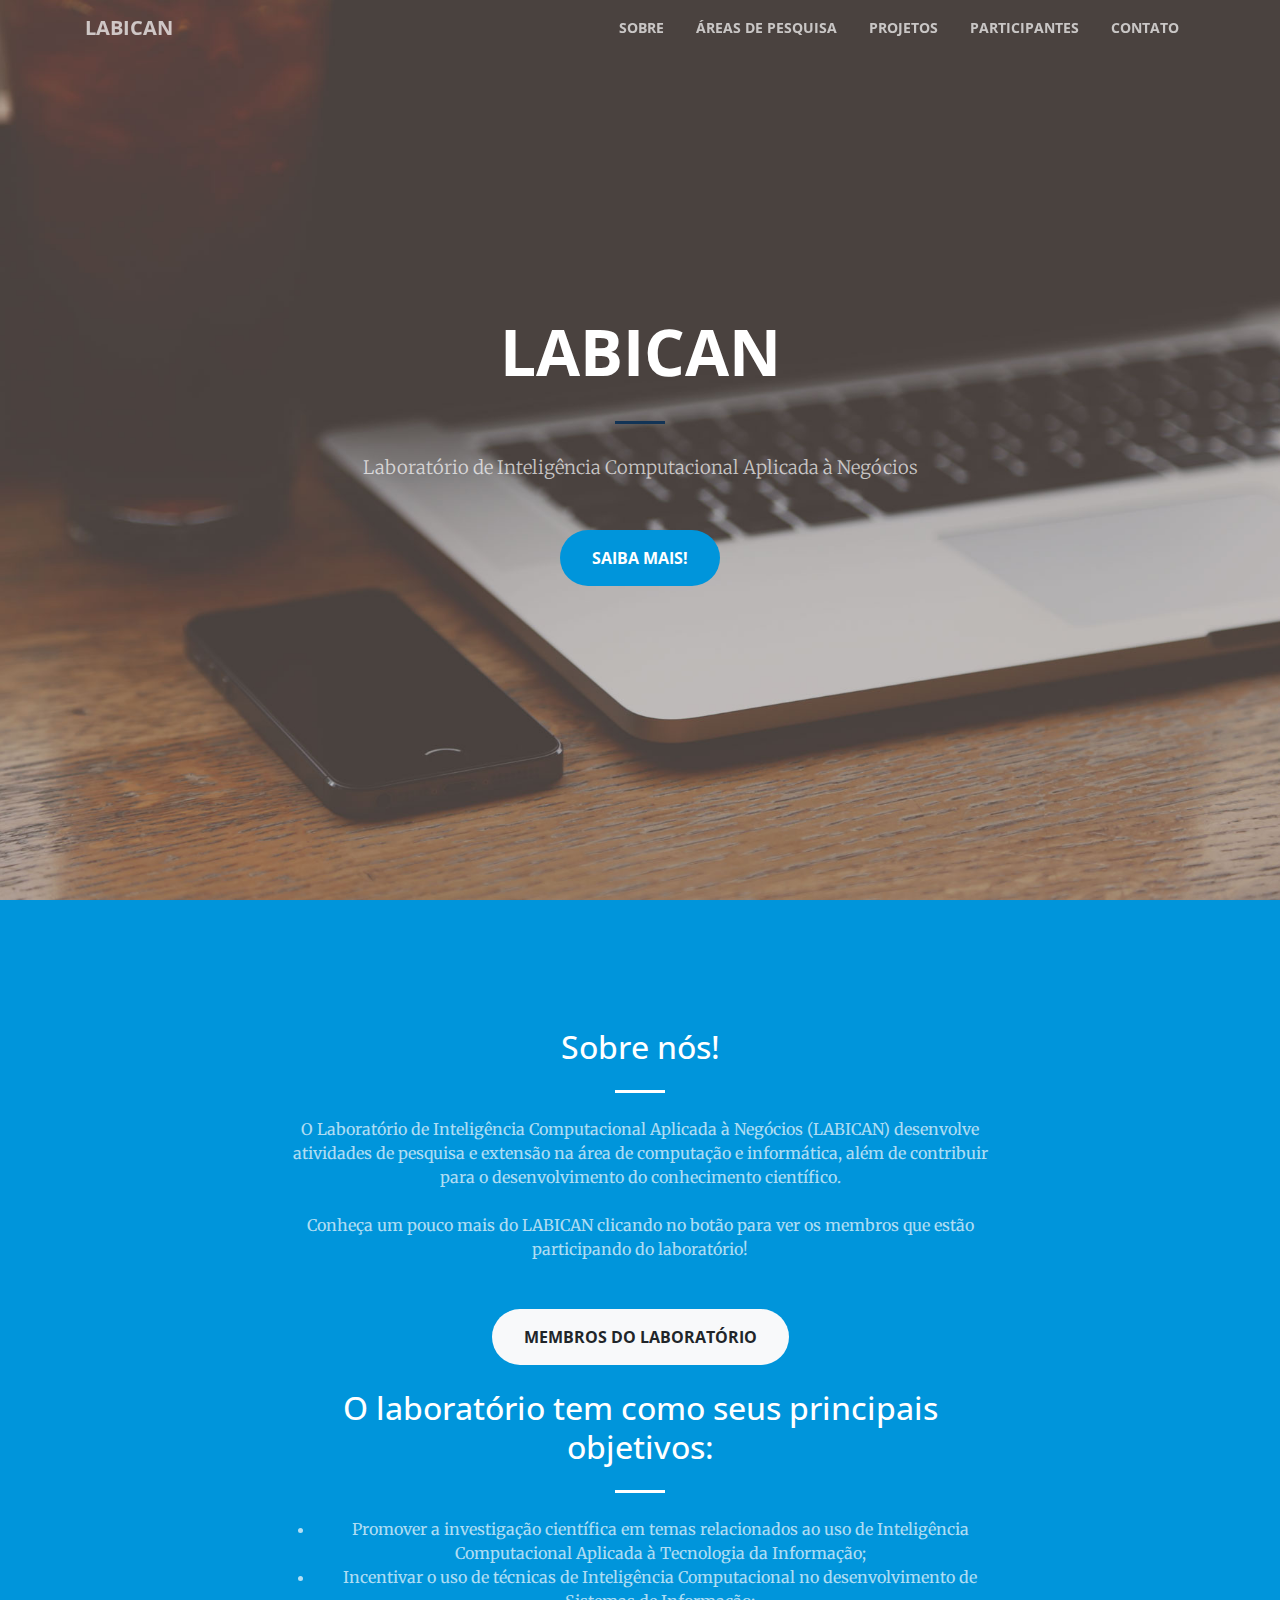
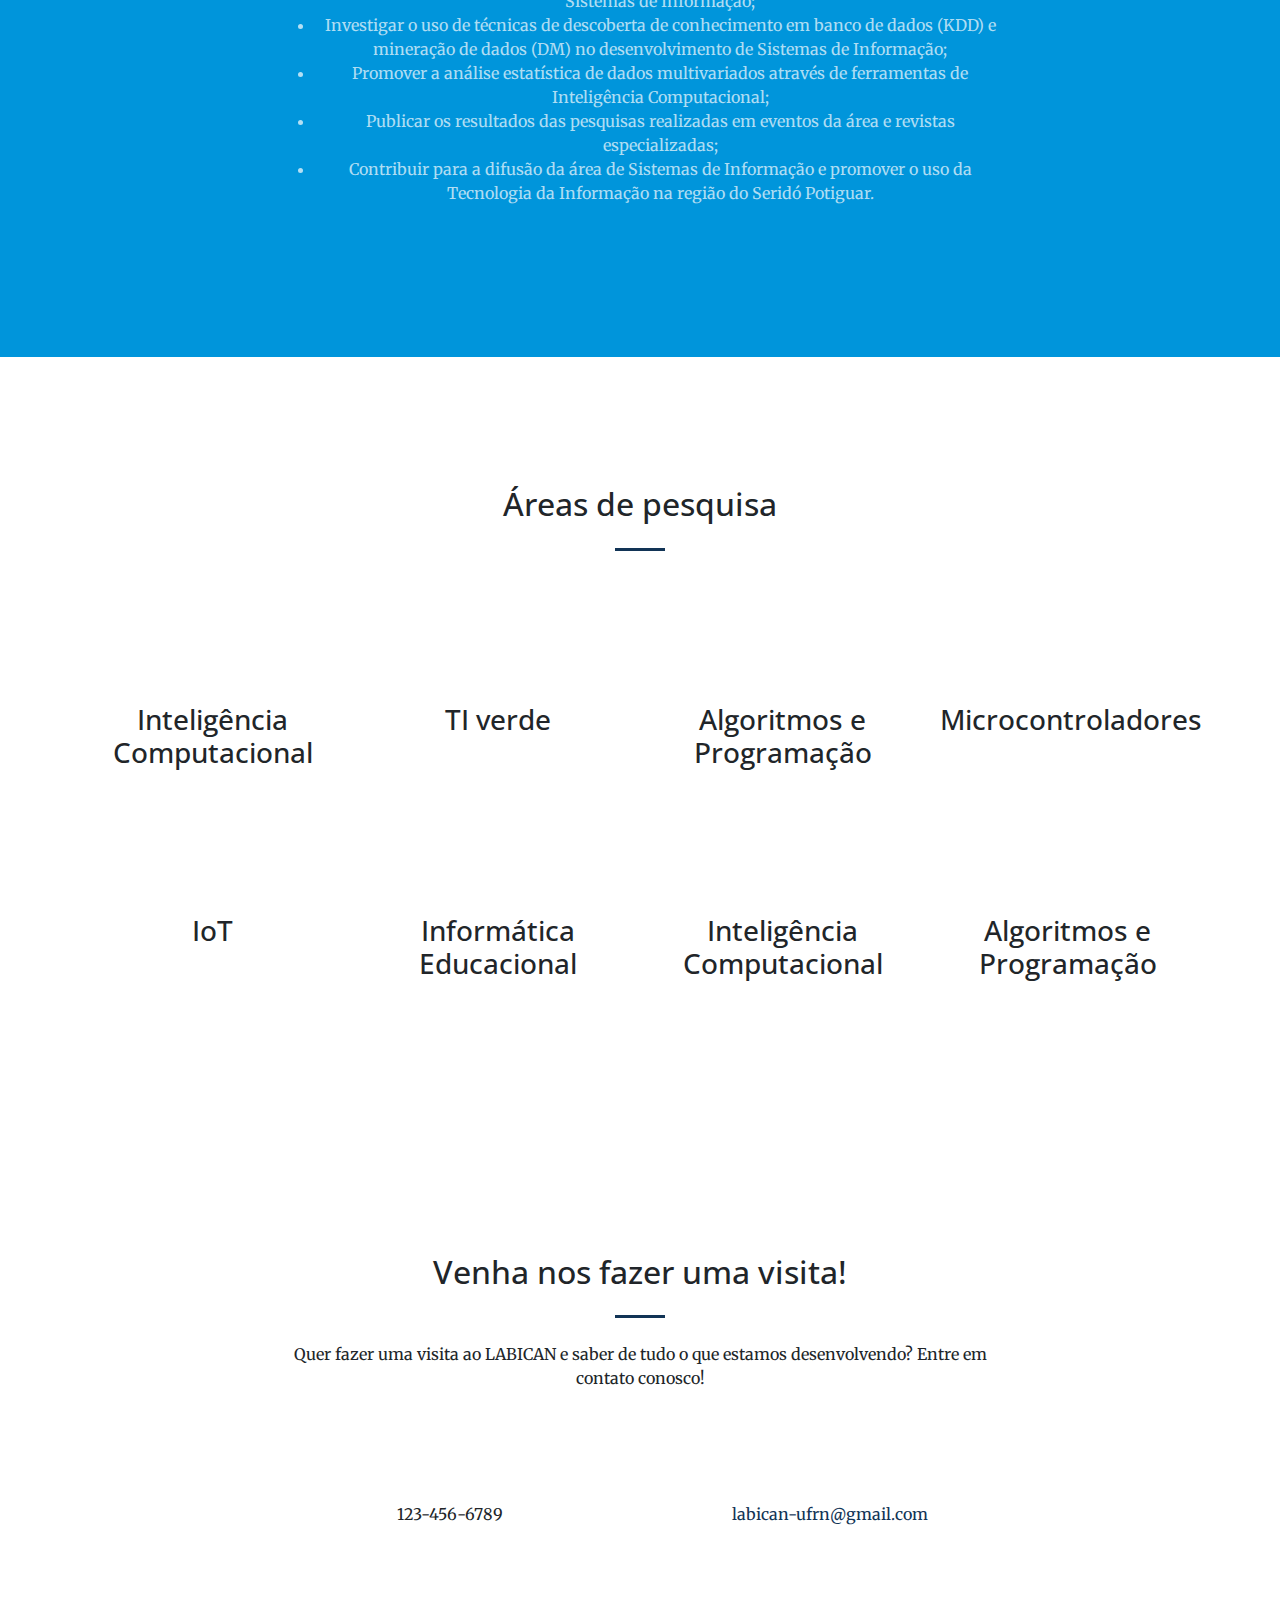
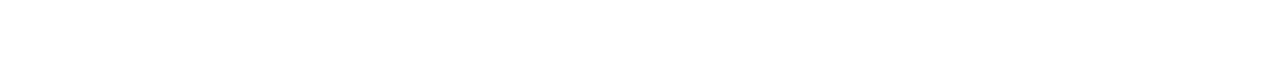
<file: index.html>
<!DOCTYPE html>
<html lang="en">

  <head>

    <meta charset="utf-8">
    <meta name="viewport" content="width=device-width, initial-scale=1, shrink-to-fit=no">
    <meta name="description" content="">
    <meta name="author" content="">

    <title>LABICAN</title>

    <!-- Bootstrap core CSS -->
    <link href="vendor/bootstrap/css/bootstrap.min.css" rel="stylesheet">

    <!-- Custom fonts for this template -->
    <link href="vendor/fontawesome-free/css/all.min.css" rel="stylesheet" type="text/css">
    <link href='https://fonts.googleapis.com/css?family=Open+Sans:300italic,400italic,600italic,700italic,800italic,400,300,600,700,800' rel='stylesheet' type='text/css'>
    <link href='https://fonts.googleapis.com/css?family=Merriweather:400,300,300italic,400italic,700,700italic,900,900italic' rel='stylesheet' type='text/css'>

    <!-- Plugin CSS -->
    <link href="vendor/magnific-popup/magnific-popup.css" rel="stylesheet">

    <!-- Custom styles for this template -->
    <link href="css/creative.min.css" rel="stylesheet">

  </head>

  <body id="page-top">

    <!-- Navigation -->
    <nav class="navbar navbar-expand-lg navbar-light fixed-top" id="mainNav">
      <div class="container">
        <a class="navbar-brand js-scroll-trigger" href="#page-top">LABICAN</a>
        <button class="navbar-toggler navbar-toggler-right" type="button" data-toggle="collapse" data-target="#navbarResponsive" aria-controls="navbarResponsive" aria-expanded="false" aria-label="Toggle navigation">
          <span class="navbar-toggler-icon"></span>
        </button>
        <div class="collapse navbar-collapse" id="navbarResponsive">
          <ul class="navbar-nav ml-auto">
            <li class="nav-item">
              <a class="nav-link js-scroll-trigger" href="index.html">SOBRE</a>
            </li>
            <li class="nav-item">
              <a class="nav-link js-scroll-trigger" href="index.html">ÁREAS DE PESQUISA</a>
            </li>
            <li class="nav-item">
              <a class="nav-link js-scroll-trigger" href="projetos.html">PROJETOS</a>
            </li>
            <li class="nav-item">
              <a class="nav-link js-scroll-trigger" href="participantes.html">PARTICIPANTES</a>
            </li>

            <li class="nav-item">
              <a class="nav-link js-scroll-trigger" href="index.html">Contato</a>
            </li>
          </ul>
        </div>
      </div>
    </nav>

    <header class="masthead text-center text-white d-flex">
      <div class="container my-auto">
        <div class="row">
          <div class="col-lg-10 mx-auto">
            <h1 class="text-uppercase">
              <strong>LABICAN</strong>
            </h1>
            <hr>
          </div>
          <div class="col-lg-8 mx-auto">
            <p class="text-faded mb-5">Laboratório de Inteligência Computacional Aplicada à  Negócios</p>
            <a class="btn btn-primary btn-xl js-scroll-trigger" href="#about">Saiba mais!</a>
          </div>
        </div>
      </div>
    </header>

    <section class="bg-primary" id="about">
      <div class="container">
        <div class="row">
          <div class="col-lg-8 mx-auto text-center">
            <h2 class="section-heading text-white">Sobre nós!</h2>
            <hr class="light my-4">
            <p class="text-faded mb-4">O Laboratório de Inteligência Computacional Aplicada à Negócios (LABICAN) desenvolve atividades de pesquisa e extensão na área de computação e informática, além de contribuir para o desenvolvimento do conhecimento científico. <br/><br/> Conheça um pouco mais do LABICAN clicando no botão para ver os membros que estão participando do laboratório!</p><br/>
            <a class="btn btn-light btn-xl js-scroll-trigger" href="participantes.html">Membros do laboratório</a>
          </div>
          <div class="col-lg-8 mx-auto text-center">
            <br/>
            <h2 class="section-heading text-white">O laboratório tem como seus principais objetivos:</h2>
            <hr class="light my-4">
            <ul class="text-faded mb-4"> 
              <li>Promover a investigação científica em temas relacionados ao uso de Inteligência Computacional Aplicada à Tecnologia da Informação;</li>
              <li>Incentivar o uso de técnicas de Inteligência Computacional no desenvolvimento de Sistemas de Informação;</li>
              <li>Investigar o uso de técnicas de descoberta de conhecimento em banco de dados (KDD) e mineração de dados (DM) no desenvolvimento de Sistemas de Informação;</li>
              <li>Promover a análise estatística de dados multivariados através de ferramentas de Inteligência Computacional;</li>
              <li>Publicar os resultados das pesquisas realizadas em eventos da área e revistas especializadas;</li>
              <li>Contribuir para a difusão da área de Sistemas de Informação e promover o uso da Tecnologia da Informação na região do Seridó Potiguar.</li>
            </ul>
            <!--a class="btn btn-light btn-xl js-scroll-trigger" href="#services">Get Started!</a-->
          </div>
        </div>
      </div>
    </section>
   
    <section id="services">
      <div class="container">
        <div class="row">
          <div class="col-lg-12 text-center">
            <h2 class="section-heading">Áreas de pesquisa</h2>
            <hr class="my-4">
          </div>
        </div>
      </div>
      <div class="container">
        <div class="row">
          <div class="col-lg-3 col-md-6 text-center">
            <div class="service-box mt-5 mx-auto">
              <i class="fas fa-4x fa-brain text-primary mb-3 sr-icon-1"></i>
              <h3 class="mb-3">Inteligência Computacional</h3>
              <!--p class="text-muted mb-0">colocar descrição sobre área de pesquisa</p-->
            </div>
          </div>
          <div class="col-lg-3 col-md-6 text-center">
            <div class="service-box mt-5 mx-auto">
              <i class="fab fa-4x fa-pagelines glyphicon glyphicon-leaf text-primary mb-3 sr-icon-2 "></i>
              <h3 class="mb-3">TI verde</h3>
              <!--p class="text-muted mb-0">colocar descrição sobre área de pesquisa</p-->
            </div>
          </div>      
          <div class="col-lg-3 col-md-6 text-center">
            <div class="service-box mt-5 mx-auto">
              <i class="fas fa-4x fa-code text-primary mb-3 sr-icon-3"></i>
              <h3 class="mb-3">Algoritmos e Programação </h3>
              <!--p class="text-muted mb-0">colocar descrição sobre área de pesquisa</p-->
            </div>
          </div>
           <div class="col-lg-3 col-md-6 text-center">
            <div class="service-box mt-5 mx-auto">
              <i class="fas fa-4x fa-microchip text-primary mb-3 sr-icon-4"></i>
              <h3 class="mb-3">Microcontroladores</h3>
              <!--p class="text-muted mb-0">colocar descrição sobre área de pesquisa</p-->
            </div>
          </div>
          <div class="col-lg-3 col-md-6 text-center">
            <div class="service-box mt-5 mx-auto">
              <i class="fas fa-4x fa-power-off text-primary mb-3 sr-icon-4"></i>
              <h3 class="mb-3">IoT</h3>
              <!--p class="text-muted mb-0">colocar descrição sobre área de pesquisa</p-->
            </div>
          </div>
          <div class="col-lg-3 col-md-6 text-center">
            <div class="service-box mt-5 mx-auto">
              <i class="fas fa-4x fa-laptop-code text-primary mb-3 sr-icon-3"></i>
              <h3 class="mb-3">Informática Educacional</h3>
              <!--p class="text-muted mb-0">colocar descrição sobre área de pesquisa</p-->
            </div>
          </div>
           <div class="col-lg-3 col-md-6 text-center">
            <div class="service-box mt-5 mx-auto">
              <i class="fas fa-4x fa-brain text-primary mb-3 sr-icon-2"></i>
              <h3 class="mb-3">Inteligência Computacional</h3>
              <!--p class="text-muted mb-0">colocar descrição sobre área de pesquisa</p-->
            </div>
          </div>
          <div class="col-lg-3 col-md-6 text-center">
            <div class="service-box mt-5 mx-auto">
              <i class="fas fa-4x fa-code text-primary mb-3 sr-icon-1"></i>
              <h3 class="mb-3">Algoritmos e Programação </h3>
              <!--p class="text-muted mb-0">colocar descrição sobre área de pesquisa</p-->
            </div>
          </div>
        </div>
      </div>
    </section>
   
    <section id="contact">
      <div class="container">
        <div class="row">
          <div class="col-lg-8 mx-auto text-center">
            <h2 class="section-heading">Venha nos fazer uma visita!</h2>
            <hr class="my-4">
            <p class="mb-5">Quer fazer uma visita ao LABICAN e saber de tudo o que estamos desenvolvendo? Entre em contato conosco!</p>
          </div>
        </div>
        <div class="row">
          <div class="col-lg-4 ml-auto text-center">
            <i class="fas fa-phone fa-3x mb-3 sr-contact-1"></i>
            <p>123-456-6789</p>
          </div>
          <div class="col-lg-4 mr-auto text-center">
            <i class="fas fa-envelope fa-3x mb-3 sr-contact-2"></i>
            <p>
              <a href="mailto:your-email@your-domain.com">labican-ufrn@gmail.com</a>
            </p>
          </div>
        </div>
      </div>
    </section>

    <!-- Bootstrap core JavaScript -->
    <script src="vendor/jquery/jquery.min.js"></script>
    <script src="vendor/bootstrap/js/bootstrap.bundle.min.js"></script>

    <!-- Plugin JavaScript -->
    <script src="vendor/jquery-easing/jquery.easing.min.js"></script>
    <script src="vendor/scrollreveal/scrollreveal.min.js"></script>
    <script src="vendor/magnific-popup/jquery.magnific-popup.min.js"></script>

    <!-- Custom scripts for this template -->
    <script src="js/creative.min.js"></script>

  </body>

</html>
</file>
<file: vendor/fontawesome-free/css/all.min.css>
/*!
 * Font Awesome Free 5.3.1 by @fontawesome - https://fontawesome.com
 * License - https://fontawesome.com/license/free (Icons: CC BY 4.0, Fonts: SIL OFL 1.1, Code: MIT License)
 */
.fa,.fab,.fal,.far,.fas{-moz-osx-font-smoothing:grayscale;-webkit-font-smoothing:antialiased;display:inline-block;font-style:normal;font-variant:normal;text-rendering:auto;line-height:1}.fa-lg{font-size:1.33333em;line-height:.75em;vertical-align:-.0667em}.fa-xs{font-size:.75em}.fa-sm{font-size:.875em}.fa-1x{font-size:1em}.fa-2x{font-size:2em}.fa-3x{font-size:3em}.fa-4x{font-size:4em}.fa-5x{font-size:5em}.fa-6x{font-size:6em}.fa-7x{font-size:7em}.fa-8x{font-size:8em}.fa-9x{font-size:9em}.fa-10x{font-size:10em}.fa-fw{text-align:center;width:1.25em}.fa-ul{list-style-type:none;margin-left:2.5em;padding-left:0}.fa-ul>li{position:relative}.fa-li{left:-2em;position:absolute;text-align:center;width:2em;line-height:inherit}.fa-border{border:.08em solid #eee;border-radius:.1em;padding:.2em .25em .15em}.fa-pull-left{float:left}.fa-pull-right{float:right}.fa.fa-pull-left,.fab.fa-pull-left,.fal.fa-pull-left,.far.fa-pull-left,.fas.fa-pull-left{margin-right:.3em}.fa.fa-pull-right,.fab.fa-pull-right,.fal.fa-pull-right,.far.fa-pull-right,.fas.fa-pull-right{margin-left:.3em}.fa-spin{animation:fa-spin 2s infinite linear}.fa-pulse{animation:fa-spin 1s infinite steps(8)}@keyframes fa-spin{0%{transform:rotate(0deg)}to{transform:rotate(1turn)}}.fa-rotate-90{-ms-filter:"progid:DXImageTransform.Microsoft.BasicImage(rotation=1)";transform:rotate(90deg)}.fa-rotate-180{-ms-filter:"progid:DXImageTransform.Microsoft.BasicImage(rotation=2)";transform:rotate(180deg)}.fa-rotate-270{-ms-filter:"progid:DXImageTransform.Microsoft.BasicImage(rotation=3)";transform:rotate(270deg)}.fa-flip-horizontal{-ms-filter:"progid:DXImageTransform.Microsoft.BasicImage(rotation=0, mirror=1)";transform:scaleX(-1)}.fa-flip-vertical{transform:scaleY(-1)}.fa-flip-horizontal.fa-flip-vertical,.fa-flip-vertical{-ms-filter:"progid:DXImageTransform.Microsoft.BasicImage(rotation=2, mirror=1)"}.fa-flip-horizontal.fa-flip-vertical{transform:scale(-1)}:root .fa-flip-horizontal,:root .fa-flip-vertical,:root .fa-rotate-90,:root .fa-rotate-180,:root .fa-rotate-270{-webkit-filter:none;filter:none}.fa-stack{display:inline-block;height:2em;line-height:2em;position:relative;vertical-align:middle;width:2em}.fa-stack-1x,.fa-stack-2x{left:0;position:absolute;text-align:center;width:100%}.fa-stack-1x{line-height:inherit}.fa-stack-2x{font-size:2em}.fa-inverse{color:#fff}.fa-500px:before{content:"\f26e"}.fa-accessible-icon:before{content:"\f368"}.fa-accusoft:before{content:"\f369"}.fa-ad:before{content:"\f641"}.fa-address-book:before{content:"\f2b9"}.fa-address-card:before{content:"\f2bb"}.fa-adjust:before{content:"\f042"}.fa-adn:before{content:"\f170"}.fa-adversal:before{content:"\f36a"}.fa-affiliatetheme:before{content:"\f36b"}.fa-air-freshener:before{content:"\f5d0"}.fa-algolia:before{content:"\f36c"}.fa-align-center:before{content:"\f037"}.fa-align-justify:before{content:"\f039"}.fa-align-left:before{content:"\f036"}.fa-align-right:before{content:"\f038"}.fa-alipay:before{content:"\f642"}.fa-allergies:before{content:"\f461"}.fa-amazon:before{content:"\f270"}.fa-amazon-pay:before{content:"\f42c"}.fa-ambulance:before{content:"\f0f9"}.fa-american-sign-language-interpreting:before{content:"\f2a3"}.fa-amilia:before{content:"\f36d"}.fa-anchor:before{content:"\f13d"}.fa-android:before{content:"\f17b"}.fa-angellist:before{content:"\f209"}.fa-angle-double-down:before{content:"\f103"}.fa-angle-double-left:before{content:"\f100"}.fa-angle-double-right:before{content:"\f101"}.fa-angle-double-up:before{content:"\f102"}.fa-angle-down:before{content:"\f107"}.fa-angle-left:before{content:"\f104"}.fa-angle-right:before{content:"\f105"}.fa-angle-up:before{content:"\f106"}.fa-angry:before{content:"\f556"}.fa-angrycreative:before{content:"\f36e"}.fa-angular:before{content:"\f420"}.fa-ankh:before{content:"\f644"}.fa-app-store:before{content:"\f36f"}.fa-app-store-ios:before{content:"\f370"}.fa-apper:before{content:"\f371"}.fa-apple:before{content:"\f179"}.fa-apple-alt:before{content:"\f5d1"}.fa-apple-pay:before{content:"\f415"}.fa-archive:before{content:"\f187"}.fa-archway:before{content:"\f557"}.fa-arrow-alt-circle-down:before{content:"\f358"}.fa-arrow-alt-circle-left:before{content:"\f359"}.fa-arrow-alt-circle-right:before{content:"\f35a"}.fa-arrow-alt-circle-up:before{content:"\f35b"}.fa-arrow-circle-down:before{content:"\f0ab"}.fa-arrow-circle-left:before{content:"\f0a8"}.fa-arrow-circle-right:before{content:"\f0a9"}.fa-arrow-circle-up:before{content:"\f0aa"}.fa-arrow-down:before{content:"\f063"}.fa-arrow-left:before{content:"\f060"}.fa-arrow-right:before{content:"\f061"}.fa-arrow-up:before{content:"\f062"}.fa-arrows-alt:before{content:"\f0b2"}.fa-arrows-alt-h:before{content:"\f337"}.fa-arrows-alt-v:before{content:"\f338"}.fa-assistive-listening-systems:before{content:"\f2a2"}.fa-asterisk:before{content:"\f069"}.fa-asymmetrik:before{content:"\f372"}.fa-at:before{content:"\f1fa"}.fa-atlas:before{content:"\f558"}.fa-atom:before{content:"\f5d2"}.fa-audible:before{content:"\f373"}.fa-audio-description:before{content:"\f29e"}.fa-autoprefixer:before{content:"\f41c"}.fa-avianex:before{content:"\f374"}.fa-aviato:before{content:"\f421"}.fa-award:before{content:"\f559"}.fa-aws:before{content:"\f375"}.fa-backspace:before{content:"\f55a"}.fa-backward:before{content:"\f04a"}.fa-balance-scale:before{content:"\f24e"}.fa-ban:before{content:"\f05e"}.fa-band-aid:before{content:"\f462"}.fa-bandcamp:before{content:"\f2d5"}.fa-barcode:before{content:"\f02a"}.fa-bars:before{content:"\f0c9"}.fa-baseball-ball:before{content:"\f433"}.fa-basketball-ball:before{content:"\f434"}.fa-bath:before{content:"\f2cd"}.fa-battery-empty:before{content:"\f244"}.fa-battery-full:before{content:"\f240"}.fa-battery-half:before{content:"\f242"}.fa-battery-quarter:before{content:"\f243"}.fa-battery-three-quarters:before{content:"\f241"}.fa-bed:before{content:"\f236"}.fa-beer:before{content:"\f0fc"}.fa-behance:before{content:"\f1b4"}.fa-behance-square:before{content:"\f1b5"}.fa-bell:before{content:"\f0f3"}.fa-bell-slash:before{content:"\f1f6"}.fa-bezier-curve:before{content:"\f55b"}.fa-bible:before{content:"\f647"}.fa-bicycle:before{content:"\f206"}.fa-bimobject:before{content:"\f378"}.fa-binoculars:before{content:"\f1e5"}.fa-birthday-cake:before{content:"\f1fd"}.fa-bitbucket:before{content:"\f171"}.fa-bitcoin:before{content:"\f379"}.fa-bity:before{content:"\f37a"}.fa-black-tie:before{content:"\f27e"}.fa-blackberry:before{content:"\f37b"}.fa-blender:before{content:"\f517"}.fa-blind:before{content:"\f29d"}.fa-blogger:before{content:"\f37c"}.fa-blogger-b:before{content:"\f37d"}.fa-bluetooth:before{content:"\f293"}.fa-bluetooth-b:before{content:"\f294"}.fa-bold:before{content:"\f032"}.fa-bolt:before{content:"\f0e7"}.fa-bomb:before{content:"\f1e2"}.fa-bone:before{content:"\f5d7"}.fa-bong:before{content:"\f55c"}.fa-book:before{content:"\f02d"}.fa-book-open:before{content:"\f518"}.fa-book-reader:before{content:"\f5da"}.fa-bookmark:before{content:"\f02e"}.fa-bowling-ball:before{content:"\f436"}.fa-box:before{content:"\f466"}.fa-box-open:before{content:"\f49e"}.fa-boxes:before{content:"\f468"}.fa-braille:before{content:"\f2a1"}.fa-brain:before{content:"\f5dc"}.fa-briefcase:before{content:"\f0b1"}.fa-briefcase-medical:before{content:"\f469"}.fa-broadcast-tower:before{content:"\f519"}.fa-broom:before{content:"\f51a"}.fa-brush:before{content:"\f55d"}.fa-btc:before{content:"\f15a"}.fa-bug:before{content:"\f188"}.fa-building:before{content:"\f1ad"}.fa-bullhorn:before{content:"\f0a1"}.fa-bullseye:before{content:"\f140"}.fa-burn:before{content:"\f46a"}.fa-buromobelexperte:before{content:"\f37f"}.fa-bus:before{content:"\f207"}.fa-bus-alt:before{content:"\f55e"}.fa-business-time:before{content:"\f64a"}.fa-buysellads:before{content:"\f20d"}.fa-calculator:before{content:"\f1ec"}.fa-calendar:before{content:"\f133"}.fa-calendar-alt:before{content:"\f073"}.fa-calendar-check:before{content:"\f274"}.fa-calendar-minus:before{content:"\f272"}.fa-calendar-plus:before{content:"\f271"}.fa-calendar-times:before{content:"\f273"}.fa-camera:before{content:"\f030"}.fa-camera-retro:before{content:"\f083"}.fa-cannabis:before{content:"\f55f"}.fa-capsules:before{content:"\f46b"}.fa-car:before{content:"\f1b9"}.fa-car-alt:before{content:"\f5de"}.fa-car-battery:before{content:"\f5df"}.fa-car-crash:before{content:"\f5e1"}.fa-car-side:before{content:"\f5e4"}.fa-caret-down:before{content:"\f0d7"}.fa-caret-left:before{content:"\f0d9"}.fa-caret-right:before{content:"\f0da"}.fa-caret-square-down:before{content:"\f150"}.fa-caret-square-left:before{content:"\f191"}.fa-caret-square-right:before{content:"\f152"}.fa-caret-square-up:before{content:"\f151"}.fa-caret-up:before{content:"\f0d8"}.fa-cart-arrow-down:before{content:"\f218"}.fa-cart-plus:before{content:"\f217"}.fa-cc-amazon-pay:before{content:"\f42d"}.fa-cc-amex:before{content:"\f1f3"}.fa-cc-apple-pay:before{content:"\f416"}.fa-cc-diners-club:before{content:"\f24c"}.fa-cc-discover:before{content:"\f1f2"}.fa-cc-jcb:before{content:"\f24b"}.fa-cc-mastercard:before{content:"\f1f1"}.fa-cc-paypal:before{content:"\f1f4"}.fa-cc-stripe:before{content:"\f1f5"}.fa-cc-visa:before{content:"\f1f0"}.fa-centercode:before{content:"\f380"}.fa-certificate:before{content:"\f0a3"}.fa-chalkboard:before{content:"\f51b"}.fa-chalkboard-teacher:before{content:"\f51c"}.fa-charging-station:before{content:"\f5e7"}.fa-chart-area:before{content:"\f1fe"}.fa-chart-bar:before{content:"\f080"}.fa-chart-line:before{content:"\f201"}.fa-chart-pie:before{content:"\f200"}.fa-check:before{content:"\f00c"}.fa-check-circle:before{content:"\f058"}.fa-check-double:before{content:"\f560"}.fa-check-square:before{content:"\f14a"}.fa-chess:before{content:"\f439"}.fa-chess-bishop:before{content:"\f43a"}.fa-chess-board:before{content:"\f43c"}.fa-chess-king:before{content:"\f43f"}.fa-chess-knight:before{content:"\f441"}.fa-chess-pawn:before{content:"\f443"}.fa-chess-queen:before{content:"\f445"}.fa-chess-rook:before{content:"\f447"}.fa-chevron-circle-down:before{content:"\f13a"}.fa-chevron-circle-left:before{content:"\f137"}.fa-chevron-circle-right:before{content:"\f138"}.fa-chevron-circle-up:before{content:"\f139"}.fa-chevron-down:before{content:"\f078"}.fa-chevron-left:before{content:"\f053"}.fa-chevron-right:before{content:"\f054"}.fa-chevron-up:before{content:"\f077"}.fa-child:before{content:"\f1ae"}.fa-chrome:before{content:"\f268"}.fa-church:before{content:"\f51d"}.fa-circle:before{content:"\f111"}.fa-circle-notch:before{content:"\f1ce"}.fa-city:before{content:"\f64f"}.fa-clipboard:before{content:"\f328"}.fa-clipboard-check:before{content:"\f46c"}.fa-clipboard-list:before{content:"\f46d"}.fa-clock:before{content:"\f017"}.fa-clone:before{content:"\f24d"}.fa-closed-captioning:before{content:"\f20a"}.fa-cloud:before{content:"\f0c2"}.fa-cloud-download-alt:before{content:"\f381"}.fa-cloud-upload-alt:before{content:"\f382"}.fa-cloudscale:before{content:"\f383"}.fa-cloudsmith:before{content:"\f384"}.fa-cloudversify:before{content:"\f385"}.fa-cocktail:before{content:"\f561"}.fa-code:before{content:"\f121"}.fa-code-branch:before{content:"\f126"}.fa-codepen:before{content:"\f1cb"}.fa-codiepie:before{content:"\f284"}.fa-coffee:before{content:"\f0f4"}.fa-cog:before{content:"\f013"}.fa-cogs:before{content:"\f085"}.fa-coins:before{content:"\f51e"}.fa-columns:before{content:"\f0db"}.fa-comment:before{content:"\f075"}.fa-comment-alt:before{content:"\f27a"}.fa-comment-dollar:before{content:"\f651"}.fa-comment-dots:before{content:"\f4ad"}.fa-comment-slash:before{content:"\f4b3"}.fa-comments:before{content:"\f086"}.fa-comments-dollar:before{content:"\f653"}.fa-compact-disc:before{content:"\f51f"}.fa-compass:before{content:"\f14e"}.fa-compress:before{content:"\f066"}.fa-concierge-bell:before{content:"\f562"}.fa-connectdevelop:before{content:"\f20e"}.fa-contao:before{content:"\f26d"}.fa-cookie:before{content:"\f563"}.fa-cookie-bite:before{content:"\f564"}.fa-copy:before{content:"\f0c5"}.fa-copyright:before{content:"\f1f9"}.fa-couch:before{content:"\f4b8"}.fa-cpanel:before{content:"\f388"}.fa-creative-commons:before{content:"\f25e"}.fa-creative-commons-by:before{content:"\f4e7"}.fa-creative-commons-nc:before{content:"\f4e8"}.fa-creative-commons-nc-eu:before{content:"\f4e9"}.fa-creative-commons-nc-jp:before{content:"\f4ea"}.fa-creative-commons-nd:before{content:"\f4eb"}.fa-creative-commons-pd:before{content:"\f4ec"}.fa-creative-commons-pd-alt:before{content:"\f4ed"}.fa-creative-commons-remix:before{content:"\f4ee"}.fa-creative-commons-sa:before{content:"\f4ef"}.fa-creative-commons-sampling:before{content:"\f4f0"}.fa-creative-commons-sampling-plus:before{content:"\f4f1"}.fa-creative-commons-share:before{content:"\f4f2"}.fa-credit-card:before{content:"\f09d"}.fa-crop:before{content:"\f125"}.fa-crop-alt:before{content:"\f565"}.fa-cross:before{content:"\f654"}.fa-crosshairs:before{content:"\f05b"}.fa-crow:before{content:"\f520"}.fa-crown:before{content:"\f521"}.fa-css3:before{content:"\f13c"}.fa-css3-alt:before{content:"\f38b"}.fa-cube:before{content:"\f1b2"}.fa-cubes:before{content:"\f1b3"}.fa-cut:before{content:"\f0c4"}.fa-cuttlefish:before{content:"\f38c"}.fa-d-and-d:before{content:"\f38d"}.fa-dashcube:before{content:"\f210"}.fa-database:before{content:"\f1c0"}.fa-deaf:before{content:"\f2a4"}.fa-delicious:before{content:"\f1a5"}.fa-deploydog:before{content:"\f38e"}.fa-deskpro:before{content:"\f38f"}.fa-desktop:before{content:"\f108"}.fa-deviantart:before{content:"\f1bd"}.fa-dharmachakra:before{content:"\f655"}.fa-diagnoses:before{content:"\f470"}.fa-dice:before{content:"\f522"}.fa-dice-five:before{content:"\f523"}.fa-dice-four:before{content:"\f524"}.fa-dice-one:before{content:"\f525"}.fa-dice-six:before{content:"\f526"}.fa-dice-three:before{content:"\f527"}.fa-dice-two:before{content:"\f528"}.fa-digg:before{content:"\f1a6"}.fa-digital-ocean:before{content:"\f391"}.fa-digital-tachograph:before{content:"\f566"}.fa-directions:before{content:"\f5eb"}.fa-discord:before{content:"\f392"}.fa-discourse:before{content:"\f393"}.fa-divide:before{content:"\f529"}.fa-dizzy:before{content:"\f567"}.fa-dna:before{content:"\f471"}.fa-dochub:before{content:"\f394"}.fa-docker:before{content:"\f395"}.fa-dollar-sign:before{content:"\f155"}.fa-dolly:before{content:"\f472"}.fa-dolly-flatbed:before{content:"\f474"}.fa-donate:before{content:"\f4b9"}.fa-door-closed:before{content:"\f52a"}.fa-door-open:before{content:"\f52b"}.fa-dot-circle:before{content:"\f192"}.fa-dove:before{content:"\f4ba"}.fa-download:before{content:"\f019"}.fa-draft2digital:before{content:"\f396"}.fa-drafting-compass:before{content:"\f568"}.fa-draw-polygon:before{content:"\f5ee"}.fa-dribbble:before{content:"\f17d"}.fa-dribbble-square:before{content:"\f397"}.fa-dropbox:before{content:"\f16b"}.fa-drum:before{content:"\f569"}.fa-drum-steelpan:before{content:"\f56a"}.fa-drupal:before{content:"\f1a9"}.fa-dumbbell:before{content:"\f44b"}.fa-dyalog:before{content:"\f399"}.fa-earlybirds:before{content:"\f39a"}.fa-ebay:before{content:"\f4f4"}.fa-edge:before{content:"\f282"}.fa-edit:before{content:"\f044"}.fa-eject:before{content:"\f052"}.fa-elementor:before{content:"\f430"}.fa-ellipsis-h:before{content:"\f141"}.fa-ellipsis-v:before{content:"\f142"}.fa-ello:before{content:"\f5f1"}.fa-ember:before{content:"\f423"}.fa-empire:before{content:"\f1d1"}.fa-envelope:before{content:"\f0e0"}.fa-envelope-open:before{content:"\f2b6"}.fa-envelope-open-text:before{content:"\f658"}.fa-envelope-square:before{content:"\f199"}.fa-envira:before{content:"\f299"}.fa-equals:before{content:"\f52c"}.fa-eraser:before{content:"\f12d"}.fa-erlang:before{content:"\f39d"}.fa-ethereum:before{content:"\f42e"}.fa-etsy:before{content:"\f2d7"}.fa-euro-sign:before{content:"\f153"}.fa-exchange-alt:before{content:"\f362"}.fa-exclamation:before{content:"\f12a"}.fa-exclamation-circle:before{content:"\f06a"}.fa-exclamation-triangle:before{content:"\f071"}.fa-expand:before{content:"\f065"}.fa-expand-arrows-alt:before{content:"\f31e"}.fa-expeditedssl:before{content:"\f23e"}.fa-external-link-alt:before{content:"\f35d"}.fa-external-link-square-alt:before{content:"\f360"}.fa-eye:before{content:"\f06e"}.fa-eye-dropper:before{content:"\f1fb"}.fa-eye-slash:before{content:"\f070"}.fa-facebook:before{content:"\f09a"}.fa-facebook-f:before{content:"\f39e"}.fa-facebook-messenger:before{content:"\f39f"}.fa-facebook-square:before{content:"\f082"}.fa-fast-backward:before{content:"\f049"}.fa-fast-forward:before{content:"\f050"}.fa-fax:before{content:"\f1ac"}.fa-feather:before{content:"\f52d"}.fa-feather-alt:before{content:"\f56b"}.fa-female:before{content:"\f182"}.fa-fighter-jet:before{content:"\f0fb"}.fa-file:before{content:"\f15b"}.fa-file-alt:before{content:"\f15c"}.fa-file-archive:before{content:"\f1c6"}.fa-file-audio:before{content:"\f1c7"}.fa-file-code:before{content:"\f1c9"}.fa-file-contract:before{content:"\f56c"}.fa-file-download:before{content:"\f56d"}.fa-file-excel:before{content:"\f1c3"}.fa-file-export:before{content:"\f56e"}.fa-file-image:before{content:"\f1c5"}.fa-file-import:before{content:"\f56f"}.fa-file-invoice:before{content:"\f570"}.fa-file-invoice-dollar:before{content:"\f571"}.fa-file-medical:before{content:"\f477"}.fa-file-medical-alt:before{content:"\f478"}.fa-file-pdf:before{content:"\f1c1"}.fa-file-powerpoint:before{content:"\f1c4"}.fa-file-prescription:before{content:"\f572"}.fa-file-signature:before{content:"\f573"}.fa-file-upload:before{content:"\f574"}.fa-file-video:before{content:"\f1c8"}.fa-file-word:before{content:"\f1c2"}.fa-fill:before{content:"\f575"}.fa-fill-drip:before{content:"\f576"}.fa-film:before{content:"\f008"}.fa-filter:before{content:"\f0b0"}.fa-fingerprint:before{content:"\f577"}.fa-fire:before{content:"\f06d"}.fa-fire-extinguisher:before{content:"\f134"}.fa-firefox:before{content:"\f269"}.fa-first-aid:before{content:"\f479"}.fa-first-order:before{content:"\f2b0"}.fa-first-order-alt:before{content:"\f50a"}.fa-firstdraft:before{content:"\f3a1"}.fa-fish:before{content:"\f578"}.fa-flag:before{content:"\f024"}.fa-flag-checkered:before{content:"\f11e"}.fa-flask:before{content:"\f0c3"}.fa-flickr:before{content:"\f16e"}.fa-flipboard:before{content:"\f44d"}.fa-flushed:before{content:"\f579"}.fa-fly:before{content:"\f417"}.fa-folder:before{content:"\f07b"}.fa-folder-minus:before{content:"\f65d"}.fa-folder-open:before{content:"\f07c"}.fa-folder-plus:before{content:"\f65e"}.fa-font:before{content:"\f031"}.fa-font-awesome:before{content:"\f2b4"}.fa-font-awesome-alt:before{content:"\f35c"}.fa-font-awesome-flag:before{content:"\f425"}.fa-font-awesome-logo-full:before{content:"\f4e6"}.fa-fonticons:before{content:"\f280"}.fa-fonticons-fi:before{content:"\f3a2"}.fa-football-ball:before{content:"\f44e"}.fa-fort-awesome:before{content:"\f286"}.fa-fort-awesome-alt:before{content:"\f3a3"}.fa-forumbee:before{content:"\f211"}.fa-forward:before{content:"\f04e"}.fa-foursquare:before{content:"\f180"}.fa-free-code-camp:before{content:"\f2c5"}.fa-freebsd:before{content:"\f3a4"}.fa-frog:before{content:"\f52e"}.fa-frown:before{content:"\f119"}.fa-frown-open:before{content:"\f57a"}.fa-fulcrum:before{content:"\f50b"}.fa-funnel-dollar:before{content:"\f662"}.fa-futbol:before{content:"\f1e3"}.fa-galactic-republic:before{content:"\f50c"}.fa-galactic-senate:before{content:"\f50d"}.fa-gamepad:before{content:"\f11b"}.fa-gas-pump:before{content:"\f52f"}.fa-gavel:before{content:"\f0e3"}.fa-gem:before{content:"\f3a5"}.fa-genderless:before{content:"\f22d"}.fa-get-pocket:before{content:"\f265"}.fa-gg:before{content:"\f260"}.fa-gg-circle:before{content:"\f261"}.fa-gift:before{content:"\f06b"}.fa-git:before{content:"\f1d3"}.fa-git-square:before{content:"\f1d2"}.fa-github:before{content:"\f09b"}.fa-github-alt:before{content:"\f113"}.fa-github-square:before{content:"\f092"}.fa-gitkraken:before{content:"\f3a6"}.fa-gitlab:before{content:"\f296"}.fa-gitter:before{content:"\f426"}.fa-glass-martini:before{content:"\f000"}.fa-glass-martini-alt:before{content:"\f57b"}.fa-glasses:before{content:"\f530"}.fa-glide:before{content:"\f2a5"}.fa-glide-g:before{content:"\f2a6"}.fa-globe:before{content:"\f0ac"}.fa-globe-africa:before{content:"\f57c"}.fa-globe-americas:before{content:"\f57d"}.fa-globe-asia:before{content:"\f57e"}.fa-gofore:before{content:"\f3a7"}.fa-golf-ball:before{content:"\f450"}.fa-goodreads:before{content:"\f3a8"}.fa-goodreads-g:before{content:"\f3a9"}.fa-google:before{content:"\f1a0"}.fa-google-drive:before{content:"\f3aa"}.fa-google-play:before{content:"\f3ab"}.fa-google-plus:before{content:"\f2b3"}.fa-google-plus-g:before{content:"\f0d5"}.fa-google-plus-square:before{content:"\f0d4"}.fa-google-wallet:before{content:"\f1ee"}.fa-gopuram:before{content:"\f664"}.fa-graduation-cap:before{content:"\f19d"}.fa-gratipay:before{content:"\f184"}.fa-grav:before{content:"\f2d6"}.fa-greater-than:before{content:"\f531"}.fa-greater-than-equal:before{content:"\f532"}.fa-grimace:before{content:"\f57f"}.fa-grin:before{content:"\f580"}.fa-grin-alt:before{content:"\f581"}.fa-grin-beam:before{content:"\f582"}.fa-grin-beam-sweat:before{content:"\f583"}.fa-grin-hearts:before{content:"\f584"}.fa-grin-squint:before{content:"\f585"}.fa-grin-squint-tears:before{content:"\f586"}.fa-grin-stars:before{content:"\f587"}.fa-grin-tears:before{content:"\f588"}.fa-grin-tongue:before{content:"\f589"}.fa-grin-tongue-squint:before{content:"\f58a"}.fa-grin-tongue-wink:before{content:"\f58b"}.fa-grin-wink:before{content:"\f58c"}.fa-grip-horizontal:before{content:"\f58d"}.fa-grip-vertical:before{content:"\f58e"}.fa-gripfire:before{content:"\f3ac"}.fa-grunt:before{content:"\f3ad"}.fa-gulp:before{content:"\f3ae"}.fa-h-square:before{content:"\f0fd"}.fa-hacker-news:before{content:"\f1d4"}.fa-hacker-news-square:before{content:"\f3af"}.fa-hackerrank:before{content:"\f5f7"}.fa-hamsa:before{content:"\f665"}.fa-hand-holding:before{content:"\f4bd"}.fa-hand-holding-heart:before{content:"\f4be"}.fa-hand-holding-usd:before{content:"\f4c0"}.fa-hand-lizard:before{content:"\f258"}.fa-hand-paper:before{content:"\f256"}.fa-hand-peace:before{content:"\f25b"}.fa-hand-point-down:before{content:"\f0a7"}.fa-hand-point-left:before{content:"\f0a5"}.fa-hand-point-right:before{content:"\f0a4"}.fa-hand-point-up:before{content:"\f0a6"}.fa-hand-pointer:before{content:"\f25a"}.fa-hand-rock:before{content:"\f255"}.fa-hand-scissors:before{content:"\f257"}.fa-hand-spock:before{content:"\f259"}.fa-hands:before{content:"\f4c2"}.fa-hands-helping:before{content:"\f4c4"}.fa-handshake:before{content:"\f2b5"}.fa-hashtag:before{content:"\f292"}.fa-haykal:before{content:"\f666"}.fa-hdd:before{content:"\f0a0"}.fa-heading:before{content:"\f1dc"}.fa-headphones:before{content:"\f025"}.fa-headphones-alt:before{content:"\f58f"}.fa-headset:before{content:"\f590"}.fa-heart:before{content:"\f004"}.fa-heartbeat:before{content:"\f21e"}.fa-helicopter:before{content:"\f533"}.fa-highlighter:before{content:"\f591"}.fa-hips:before{content:"\f452"}.fa-hire-a-helper:before{content:"\f3b0"}.fa-history:before{content:"\f1da"}.fa-hockey-puck:before{content:"\f453"}.fa-home:before{content:"\f015"}.fa-hooli:before{content:"\f427"}.fa-hornbill:before{content:"\f592"}.fa-hospital:before{content:"\f0f8"}.fa-hospital-alt:before{content:"\f47d"}.fa-hospital-symbol:before{content:"\f47e"}.fa-hot-tub:before{content:"\f593"}.fa-hotel:before{content:"\f594"}.fa-hotjar:before{content:"\f3b1"}.fa-hourglass:before{content:"\f254"}.fa-hourglass-end:before{content:"\f253"}.fa-hourglass-half:before{content:"\f252"}.fa-hourglass-start:before{content:"\f251"}.fa-houzz:before{content:"\f27c"}.fa-html5:before{content:"\f13b"}.fa-hubspot:before{content:"\f3b2"}.fa-i-cursor:before{content:"\f246"}.fa-id-badge:before{content:"\f2c1"}.fa-id-card:before{content:"\f2c2"}.fa-id-card-alt:before{content:"\f47f"}.fa-image:before{content:"\f03e"}.fa-images:before{content:"\f302"}.fa-imdb:before{content:"\f2d8"}.fa-inbox:before{content:"\f01c"}.fa-indent:before{content:"\f03c"}.fa-industry:before{content:"\f275"}.fa-infinity:before{content:"\f534"}.fa-info:before{content:"\f129"}.fa-info-circle:before{content:"\f05a"}.fa-instagram:before{content:"\f16d"}.fa-internet-explorer:before{content:"\f26b"}.fa-ioxhost:before{content:"\f208"}.fa-italic:before{content:"\f033"}.fa-itunes:before{content:"\f3b4"}.fa-itunes-note:before{content:"\f3b5"}.fa-java:before{content:"\f4e4"}.fa-jedi:before{content:"\f669"}.fa-jedi-order:before{content:"\f50e"}.fa-jenkins:before{content:"\f3b6"}.fa-joget:before{content:"\f3b7"}.fa-joint:before{content:"\f595"}.fa-joomla:before{content:"\f1aa"}.fa-journal-whills:before{content:"\f66a"}.fa-js:before{content:"\f3b8"}.fa-js-square:before{content:"\f3b9"}.fa-jsfiddle:before{content:"\f1cc"}.fa-kaaba:before{content:"\f66b"}.fa-kaggle:before{content:"\f5fa"}.fa-key:before{content:"\f084"}.fa-keybase:before{content:"\f4f5"}.fa-keyboard:before{content:"\f11c"}.fa-keycdn:before{content:"\f3ba"}.fa-khanda:before{content:"\f66d"}.fa-kickstarter:before{content:"\f3bb"}.fa-kickstarter-k:before{content:"\f3bc"}.fa-kiss:before{content:"\f596"}.fa-kiss-beam:before{content:"\f597"}.fa-kiss-wink-heart:before{content:"\f598"}.fa-kiwi-bird:before{content:"\f535"}.fa-korvue:before{content:"\f42f"}.fa-landmark:before{content:"\f66f"}.fa-language:before{content:"\f1ab"}.fa-laptop:before{content:"\f109"}.fa-laptop-code:before{content:"\f5fc"}.fa-laravel:before{content:"\f3bd"}.fa-lastfm:before{content:"\f202"}.fa-lastfm-square:before{content:"\f203"}.fa-laugh:before{content:"\f599"}.fa-laugh-beam:before{content:"\f59a"}.fa-laugh-squint:before{content:"\f59b"}.fa-laugh-wink:before{content:"\f59c"}.fa-layer-group:before{content:"\f5fd"}.fa-leaf:before{content:"\f06c"}.fa-leanpub:before{content:"\f212"}.fa-lemon:before{content:"\f094"}.fa-less:before{content:"\f41d"}.fa-less-than:before{content:"\f536"}.fa-less-than-equal:before{content:"\f537"}.fa-level-down-alt:before{content:"\f3be"}.fa-level-up-alt:before{content:"\f3bf"}.fa-life-ring:before{content:"\f1cd"}.fa-lightbulb:before{content:"\f0eb"}.fa-line:before{content:"\f3c0"}.fa-link:before{content:"\f0c1"}.fa-linkedin:before{content:"\f08c"}.fa-linkedin-in:before{content:"\f0e1"}.fa-linode:before{content:"\f2b8"}.fa-linux:before{content:"\f17c"}.fa-lira-sign:before{content:"\f195"}.fa-list:before{content:"\f03a"}.fa-list-alt:before{content:"\f022"}.fa-list-ol:before{content:"\f0cb"}.fa-list-ul:before{content:"\f0ca"}.fa-location-arrow:before{content:"\f124"}.fa-lock:before{content:"\f023"}.fa-lock-open:before{content:"\f3c1"}.fa-long-arrow-alt-down:before{content:"\f309"}.fa-long-arrow-alt-left:before{content:"\f30a"}.fa-long-arrow-alt-right:before{content:"\f30b"}.fa-long-arrow-alt-up:before{content:"\f30c"}.fa-low-vision:before{content:"\f2a8"}.fa-luggage-cart:before{content:"\f59d"}.fa-lyft:before{content:"\f3c3"}.fa-magento:before{content:"\f3c4"}.fa-magic:before{content:"\f0d0"}.fa-magnet:before{content:"\f076"}.fa-mail-bulk:before{content:"\f674"}.fa-mailchimp:before{content:"\f59e"}.fa-male:before{content:"\f183"}.fa-mandalorian:before{content:"\f50f"}.fa-map:before{content:"\f279"}.fa-map-marked:before{content:"\f59f"}.fa-map-marked-alt:before{content:"\f5a0"}.fa-map-marker:before{content:"\f041"}.fa-map-marker-alt:before{content:"\f3c5"}.fa-map-pin:before{content:"\f276"}.fa-map-signs:before{content:"\f277"}.fa-markdown:before{content:"\f60f"}.fa-marker:before{content:"\f5a1"}.fa-mars:before{content:"\f222"}.fa-mars-double:before{content:"\f227"}.fa-mars-stroke:before{content:"\f229"}.fa-mars-stroke-h:before{content:"\f22b"}.fa-mars-stroke-v:before{content:"\f22a"}.fa-mastodon:before{content:"\f4f6"}.fa-maxcdn:before{content:"\f136"}.fa-medal:before{content:"\f5a2"}.fa-medapps:before{content:"\f3c6"}.fa-medium:before{content:"\f23a"}.fa-medium-m:before{content:"\f3c7"}.fa-medkit:before{content:"\f0fa"}.fa-medrt:before{content:"\f3c8"}.fa-meetup:before{content:"\f2e0"}.fa-megaport:before{content:"\f5a3"}.fa-meh:before{content:"\f11a"}.fa-meh-blank:before{content:"\f5a4"}.fa-meh-rolling-eyes:before{content:"\f5a5"}.fa-memory:before{content:"\f538"}.fa-menorah:before{content:"\f676"}.fa-mercury:before{content:"\f223"}.fa-microchip:before{content:"\f2db"}.fa-microphone:before{content:"\f130"}.fa-microphone-alt:before{content:"\f3c9"}.fa-microphone-alt-slash:before{content:"\f539"}.fa-microphone-slash:before{content:"\f131"}.fa-microscope:before{content:"\f610"}.fa-microsoft:before{content:"\f3ca"}.fa-minus:before{content:"\f068"}.fa-minus-circle:before{content:"\f056"}.fa-minus-square:before{content:"\f146"}.fa-mix:before{content:"\f3cb"}.fa-mixcloud:before{content:"\f289"}.fa-mizuni:before{content:"\f3cc"}.fa-mobile:before{content:"\f10b"}.fa-mobile-alt:before{content:"\f3cd"}.fa-modx:before{content:"\f285"}.fa-monero:before{content:"\f3d0"}.fa-money-bill:before{content:"\f0d6"}.fa-money-bill-alt:before{content:"\f3d1"}.fa-money-bill-wave:before{content:"\f53a"}.fa-money-bill-wave-alt:before{content:"\f53b"}.fa-money-check:before{content:"\f53c"}.fa-money-check-alt:before{content:"\f53d"}.fa-monument:before{content:"\f5a6"}.fa-moon:before{content:"\f186"}.fa-mortar-pestle:before{content:"\f5a7"}.fa-mosque:before{content:"\f678"}.fa-motorcycle:before{content:"\f21c"}.fa-mouse-pointer:before{content:"\f245"}.fa-music:before{content:"\f001"}.fa-napster:before{content:"\f3d2"}.fa-neos:before{content:"\f612"}.fa-neuter:before{content:"\f22c"}.fa-newspaper:before{content:"\f1ea"}.fa-nimblr:before{content:"\f5a8"}.fa-nintendo-switch:before{content:"\f418"}.fa-node:before{content:"\f419"}.fa-node-js:before{content:"\f3d3"}.fa-not-equal:before{content:"\f53e"}.fa-notes-medical:before{content:"\f481"}.fa-npm:before{content:"\f3d4"}.fa-ns8:before{content:"\f3d5"}.fa-nutritionix:before{content:"\f3d6"}.fa-object-group:before{content:"\f247"}.fa-object-ungroup:before{content:"\f248"}.fa-odnoklassniki:before{content:"\f263"}.fa-odnoklassniki-square:before{content:"\f264"}.fa-oil-can:before{content:"\f613"}.fa-old-republic:before{content:"\f510"}.fa-om:before{content:"\f679"}.fa-opencart:before{content:"\f23d"}.fa-openid:before{content:"\f19b"}.fa-opera:before{content:"\f26a"}.fa-optin-monster:before{content:"\f23c"}.fa-osi:before{content:"\f41a"}.fa-outdent:before{content:"\f03b"}.fa-page4:before{content:"\f3d7"}.fa-pagelines:before{content:"\f18c"}.fa-paint-brush:before{content:"\f1fc"}.fa-paint-roller:before{content:"\f5aa"}.fa-palette:before{content:"\f53f"}.fa-palfed:before{content:"\f3d8"}.fa-pallet:before{content:"\f482"}.fa-paper-plane:before{content:"\f1d8"}.fa-paperclip:before{content:"\f0c6"}.fa-parachute-box:before{content:"\f4cd"}.fa-paragraph:before{content:"\f1dd"}.fa-parking:before{content:"\f540"}.fa-passport:before{content:"\f5ab"}.fa-pastafarianism:before{content:"\f67b"}.fa-paste:before{content:"\f0ea"}.fa-patreon:before{content:"\f3d9"}.fa-pause:before{content:"\f04c"}.fa-pause-circle:before{content:"\f28b"}.fa-paw:before{content:"\f1b0"}.fa-paypal:before{content:"\f1ed"}.fa-peace:before{content:"\f67c"}.fa-pen:before{content:"\f304"}.fa-pen-alt:before{content:"\f305"}.fa-pen-fancy:before{content:"\f5ac"}.fa-pen-nib:before{content:"\f5ad"}.fa-pen-square:before{content:"\f14b"}.fa-pencil-alt:before{content:"\f303"}.fa-pencil-ruler:before{content:"\f5ae"}.fa-people-carry:before{content:"\f4ce"}.fa-percent:before{content:"\f295"}.fa-percentage:before{content:"\f541"}.fa-periscope:before{content:"\f3da"}.fa-phabricator:before{content:"\f3db"}.fa-phoenix-framework:before{content:"\f3dc"}.fa-phoenix-squadron:before{content:"\f511"}.fa-phone:before{content:"\f095"}.fa-phone-slash:before{content:"\f3dd"}.fa-phone-square:before{content:"\f098"}.fa-phone-volume:before{content:"\f2a0"}.fa-php:before{content:"\f457"}.fa-pied-piper:before{content:"\f2ae"}.fa-pied-piper-alt:before{content:"\f1a8"}.fa-pied-piper-hat:before{content:"\f4e5"}.fa-pied-piper-pp:before{content:"\f1a7"}.fa-piggy-bank:before{content:"\f4d3"}.fa-pills:before{content:"\f484"}.fa-pinterest:before{content:"\f0d2"}.fa-pinterest-p:before{content:"\f231"}.fa-pinterest-square:before{content:"\f0d3"}.fa-place-of-worship:before{content:"\f67f"}.fa-plane:before{content:"\f072"}.fa-plane-arrival:before{content:"\f5af"}.fa-plane-departure:before{content:"\f5b0"}.fa-play:before{content:"\f04b"}.fa-play-circle:before{content:"\f144"}.fa-playstation:before{content:"\f3df"}.fa-plug:before{content:"\f1e6"}.fa-plus:before{content:"\f067"}.fa-plus-circle:before{content:"\f055"}.fa-plus-square:before{content:"\f0fe"}.fa-podcast:before{content:"\f2ce"}.fa-poll:before{content:"\f681"}.fa-poll-h:before{content:"\f682"}.fa-poo:before{content:"\f2fe"}.fa-poop:before{content:"\f619"}.fa-portrait:before{content:"\f3e0"}.fa-pound-sign:before{content:"\f154"}.fa-power-off:before{content:"\f011"}.fa-pray:before{content:"\f683"}.fa-praying-hands:before{content:"\f684"}.fa-prescription:before{content:"\f5b1"}.fa-prescription-bottle:before{content:"\f485"}.fa-prescription-bottle-alt:before{content:"\f486"}.fa-print:before{content:"\f02f"}.fa-procedures:before{content:"\f487"}.fa-product-hunt:before{content:"\f288"}.fa-project-diagram:before{content:"\f542"}.fa-pushed:before{content:"\f3e1"}.fa-puzzle-piece:before{content:"\f12e"}.fa-python:before{content:"\f3e2"}.fa-qq:before{content:"\f1d6"}.fa-qrcode:before{content:"\f029"}.fa-question:before{content:"\f128"}.fa-question-circle:before{content:"\f059"}.fa-quidditch:before{content:"\f458"}.fa-quinscape:before{content:"\f459"}.fa-quora:before{content:"\f2c4"}.fa-quote-left:before{content:"\f10d"}.fa-quote-right:before{content:"\f10e"}.fa-quran:before{content:"\f687"}.fa-r-project:before{content:"\f4f7"}.fa-random:before{content:"\f074"}.fa-ravelry:before{content:"\f2d9"}.fa-react:before{content:"\f41b"}.fa-readme:before{content:"\f4d5"}.fa-rebel:before{content:"\f1d0"}.fa-receipt:before{content:"\f543"}.fa-recycle:before{content:"\f1b8"}.fa-red-river:before{content:"\f3e3"}.fa-reddit:before{content:"\f1a1"}.fa-reddit-alien:before{content:"\f281"}.fa-reddit-square:before{content:"\f1a2"}.fa-redo:before{content:"\f01e"}.fa-redo-alt:before{content:"\f2f9"}.fa-registered:before{content:"\f25d"}.fa-rendact:before{content:"\f3e4"}.fa-renren:before{content:"\f18b"}.fa-reply:before{content:"\f3e5"}.fa-reply-all:before{content:"\f122"}.fa-replyd:before{content:"\f3e6"}.fa-researchgate:before{content:"\f4f8"}.fa-resolving:before{content:"\f3e7"}.fa-retweet:before{content:"\f079"}.fa-rev:before{content:"\f5b2"}.fa-ribbon:before{content:"\f4d6"}.fa-road:before{content:"\f018"}.fa-robot:before{content:"\f544"}.fa-rocket:before{content:"\f135"}.fa-rocketchat:before{content:"\f3e8"}.fa-rockrms:before{content:"\f3e9"}.fa-route:before{content:"\f4d7"}.fa-rss:before{content:"\f09e"}.fa-rss-square:before{content:"\f143"}.fa-ruble-sign:before{content:"\f158"}.fa-ruler:before{content:"\f545"}.fa-ruler-combined:before{content:"\f546"}.fa-ruler-horizontal:before{content:"\f547"}.fa-ruler-vertical:before{content:"\f548"}.fa-rupee-sign:before{content:"\f156"}.fa-sad-cry:before{content:"\f5b3"}.fa-sad-tear:before{content:"\f5b4"}.fa-safari:before{content:"\f267"}.fa-sass:before{content:"\f41e"}.fa-save:before{content:"\f0c7"}.fa-schlix:before{content:"\f3ea"}.fa-school:before{content:"\f549"}.fa-screwdriver:before{content:"\f54a"}.fa-scribd:before{content:"\f28a"}.fa-search:before{content:"\f002"}.fa-search-dollar:before{content:"\f688"}.fa-search-location:before{content:"\f689"}.fa-search-minus:before{content:"\f010"}.fa-search-plus:before{content:"\f00e"}.fa-searchengin:before{content:"\f3eb"}.fa-seedling:before{content:"\f4d8"}.fa-sellcast:before{content:"\f2da"}.fa-sellsy:before{content:"\f213"}.fa-server:before{content:"\f233"}.fa-servicestack:before{content:"\f3ec"}.fa-shapes:before{content:"\f61f"}.fa-share:before{content:"\f064"}.fa-share-alt:before{content:"\f1e0"}.fa-share-alt-square:before{content:"\f1e1"}.fa-share-square:before{content:"\f14d"}.fa-shekel-sign:before{content:"\f20b"}.fa-shield-alt:before{content:"\f3ed"}.fa-ship:before{content:"\f21a"}.fa-shipping-fast:before{content:"\f48b"}.fa-shirtsinbulk:before{content:"\f214"}.fa-shoe-prints:before{content:"\f54b"}.fa-shopping-bag:before{content:"\f290"}.fa-shopping-basket:before{content:"\f291"}.fa-shopping-cart:before{content:"\f07a"}.fa-shopware:before{content:"\f5b5"}.fa-shower:before{content:"\f2cc"}.fa-shuttle-van:before{content:"\f5b6"}.fa-sign:before{content:"\f4d9"}.fa-sign-in-alt:before{content:"\f2f6"}.fa-sign-language:before{content:"\f2a7"}.fa-sign-out-alt:before{content:"\f2f5"}.fa-signal:before{content:"\f012"}.fa-signature:before{content:"\f5b7"}.fa-simplybuilt:before{content:"\f215"}.fa-sistrix:before{content:"\f3ee"}.fa-sitemap:before{content:"\f0e8"}.fa-sith:before{content:"\f512"}.fa-skull:before{content:"\f54c"}.fa-skyatlas:before{content:"\f216"}.fa-skype:before{content:"\f17e"}.fa-slack:before{content:"\f198"}.fa-slack-hash:before{content:"\f3ef"}.fa-sliders-h:before{content:"\f1de"}.fa-slideshare:before{content:"\f1e7"}.fa-smile:before{content:"\f118"}.fa-smile-beam:before{content:"\f5b8"}.fa-smile-wink:before{content:"\f4da"}.fa-smoking:before{content:"\f48d"}.fa-smoking-ban:before{content:"\f54d"}.fa-snapchat:before{content:"\f2ab"}.fa-snapchat-ghost:before{content:"\f2ac"}.fa-snapchat-square:before{content:"\f2ad"}.fa-snowflake:before{content:"\f2dc"}.fa-socks:before{content:"\f696"}.fa-solar-panel:before{content:"\f5ba"}.fa-sort:before{content:"\f0dc"}.fa-sort-alpha-down:before{content:"\f15d"}.fa-sort-alpha-up:before{content:"\f15e"}.fa-sort-amount-down:before{content:"\f160"}.fa-sort-amount-up:before{content:"\f161"}.fa-sort-down:before{content:"\f0dd"}.fa-sort-numeric-down:before{content:"\f162"}.fa-sort-numeric-up:before{content:"\f163"}.fa-sort-up:before{content:"\f0de"}.fa-soundcloud:before{content:"\f1be"}.fa-spa:before{content:"\f5bb"}.fa-space-shuttle:before{content:"\f197"}.fa-speakap:before{content:"\f3f3"}.fa-spinner:before{content:"\f110"}.fa-splotch:before{content:"\f5bc"}.fa-spotify:before{content:"\f1bc"}.fa-spray-can:before{content:"\f5bd"}.fa-square:before{content:"\f0c8"}.fa-square-full:before{content:"\f45c"}.fa-square-root-alt:before{content:"\f698"}.fa-squarespace:before{content:"\f5be"}.fa-stack-exchange:before{content:"\f18d"}.fa-stack-overflow:before{content:"\f16c"}.fa-stamp:before{content:"\f5bf"}.fa-star:before{content:"\f005"}.fa-star-and-crescent:before{content:"\f699"}.fa-star-half:before{content:"\f089"}.fa-star-half-alt:before{content:"\f5c0"}.fa-star-of-david:before{content:"\f69a"}.fa-star-of-life:before{content:"\f621"}.fa-staylinked:before{content:"\f3f5"}.fa-steam:before{content:"\f1b6"}.fa-steam-square:before{content:"\f1b7"}.fa-steam-symbol:before{content:"\f3f6"}.fa-step-backward:before{content:"\f048"}.fa-step-forward:before{content:"\f051"}.fa-stethoscope:before{content:"\f0f1"}.fa-sticker-mule:before{content:"\f3f7"}.fa-sticky-note:before{content:"\f249"}.fa-stop:before{content:"\f04d"}.fa-stop-circle:before{content:"\f28d"}.fa-stopwatch:before{content:"\f2f2"}.fa-store:before{content:"\f54e"}.fa-store-alt:before{content:"\f54f"}.fa-strava:before{content:"\f428"}.fa-stream:before{content:"\f550"}.fa-street-view:before{content:"\f21d"}.fa-strikethrough:before{content:"\f0cc"}.fa-stripe:before{content:"\f429"}.fa-stripe-s:before{content:"\f42a"}.fa-stroopwafel:before{content:"\f551"}.fa-studiovinari:before{content:"\f3f8"}.fa-stumbleupon:before{content:"\f1a4"}.fa-stumbleupon-circle:before{content:"\f1a3"}.fa-subscript:before{content:"\f12c"}.fa-subway:before{content:"\f239"}.fa-suitcase:before{content:"\f0f2"}.fa-suitcase-rolling:before{content:"\f5c1"}.fa-sun:before{content:"\f185"}.fa-superpowers:before{content:"\f2dd"}.fa-superscript:before{content:"\f12b"}.fa-supple:before{content:"\f3f9"}.fa-surprise:before{content:"\f5c2"}.fa-swatchbook:before{content:"\f5c3"}.fa-swimmer:before{content:"\f5c4"}.fa-swimming-pool:before{content:"\f5c5"}.fa-synagogue:before{content:"\f69b"}.fa-sync:before{content:"\f021"}.fa-sync-alt:before{content:"\f2f1"}.fa-syringe:before{content:"\f48e"}.fa-table:before{content:"\f0ce"}.fa-table-tennis:before{content:"\f45d"}.fa-tablet:before{content:"\f10a"}.fa-tablet-alt:before{content:"\f3fa"}.fa-tablets:before{content:"\f490"}.fa-tachometer-alt:before{content:"\f3fd"}.fa-tag:before{content:"\f02b"}.fa-tags:before{content:"\f02c"}.fa-tape:before{content:"\f4db"}.fa-tasks:before{content:"\f0ae"}.fa-taxi:before{content:"\f1ba"}.fa-teamspeak:before{content:"\f4f9"}.fa-teeth:before{content:"\f62e"}.fa-teeth-open:before{content:"\f62f"}.fa-telegram:before{content:"\f2c6"}.fa-telegram-plane:before{content:"\f3fe"}.fa-tencent-weibo:before{content:"\f1d5"}.fa-terminal:before{content:"\f120"}.fa-text-height:before{content:"\f034"}.fa-text-width:before{content:"\f035"}.fa-th:before{content:"\f00a"}.fa-th-large:before{content:"\f009"}.fa-th-list:before{content:"\f00b"}.fa-the-red-yeti:before{content:"\f69d"}.fa-theater-masks:before{content:"\f630"}.fa-themeco:before{content:"\f5c6"}.fa-themeisle:before{content:"\f2b2"}.fa-thermometer:before{content:"\f491"}.fa-thermometer-empty:before{content:"\f2cb"}.fa-thermometer-full:before{content:"\f2c7"}.fa-thermometer-half:before{content:"\f2c9"}.fa-thermometer-quarter:before{content:"\f2ca"}.fa-thermometer-three-quarters:before{content:"\f2c8"}.fa-thumbs-down:before{content:"\f165"}.fa-thumbs-up:before{content:"\f164"}.fa-thumbtack:before{content:"\f08d"}.fa-ticket-alt:before{content:"\f3ff"}.fa-times:before{content:"\f00d"}.fa-times-circle:before{content:"\f057"}.fa-tint:before{content:"\f043"}.fa-tint-slash:before{content:"\f5c7"}.fa-tired:before{content:"\f5c8"}.fa-toggle-off:before{content:"\f204"}.fa-toggle-on:before{content:"\f205"}.fa-toolbox:before{content:"\f552"}.fa-tooth:before{content:"\f5c9"}.fa-torah:before{content:"\f6a0"}.fa-torii-gate:before{content:"\f6a1"}.fa-trade-federation:before{content:"\f513"}.fa-trademark:before{content:"\f25c"}.fa-traffic-light:before{content:"\f637"}.fa-train:before{content:"\f238"}.fa-transgender:before{content:"\f224"}.fa-transgender-alt:before{content:"\f225"}.fa-trash:before{content:"\f1f8"}.fa-trash-alt:before{content:"\f2ed"}.fa-tree:before{content:"\f1bb"}.fa-trello:before{content:"\f181"}.fa-tripadvisor:before{content:"\f262"}.fa-trophy:before{content:"\f091"}.fa-truck:before{content:"\f0d1"}.fa-truck-loading:before{content:"\f4de"}.fa-truck-monster:before{content:"\f63b"}.fa-truck-moving:before{content:"\f4df"}.fa-truck-pickup:before{content:"\f63c"}.fa-tshirt:before{content:"\f553"}.fa-tty:before{content:"\f1e4"}.fa-tumblr:before{content:"\f173"}.fa-tumblr-square:before{content:"\f174"}.fa-tv:before{content:"\f26c"}.fa-twitch:before{content:"\f1e8"}.fa-twitter:before{content:"\f099"}.fa-twitter-square:before{content:"\f081"}.fa-typo3:before{content:"\f42b"}.fa-uber:before{content:"\f402"}.fa-uikit:before{content:"\f403"}.fa-umbrella:before{content:"\f0e9"}.fa-umbrella-beach:before{content:"\f5ca"}.fa-underline:before{content:"\f0cd"}.fa-undo:before{content:"\f0e2"}.fa-undo-alt:before{content:"\f2ea"}.fa-uniregistry:before{content:"\f404"}.fa-universal-access:before{content:"\f29a"}.fa-university:before{content:"\f19c"}.fa-unlink:before{content:"\f127"}.fa-unlock:before{content:"\f09c"}.fa-unlock-alt:before{content:"\f13e"}.fa-untappd:before{content:"\f405"}.fa-upload:before{content:"\f093"}.fa-usb:before{content:"\f287"}.fa-user:before{content:"\f007"}.fa-user-alt:before{content:"\f406"}.fa-user-alt-slash:before{content:"\f4fa"}.fa-user-astronaut:before{content:"\f4fb"}.fa-user-check:before{content:"\f4fc"}.fa-user-circle:before{content:"\f2bd"}.fa-user-clock:before{content:"\f4fd"}.fa-user-cog:before{content:"\f4fe"}.fa-user-edit:before{content:"\f4ff"}.fa-user-friends:before{content:"\f500"}.fa-user-graduate:before{content:"\f501"}.fa-user-lock:before{content:"\f502"}.fa-user-md:before{content:"\f0f0"}.fa-user-minus:before{content:"\f503"}.fa-user-ninja:before{content:"\f504"}.fa-user-plus:before{content:"\f234"}.fa-user-secret:before{content:"\f21b"}.fa-user-shield:before{content:"\f505"}.fa-user-slash:before{content:"\f506"}.fa-user-tag:before{content:"\f507"}.fa-user-tie:before{content:"\f508"}.fa-user-times:before{content:"\f235"}.fa-users:before{content:"\f0c0"}.fa-users-cog:before{content:"\f509"}.fa-ussunnah:before{content:"\f407"}.fa-utensil-spoon:before{content:"\f2e5"}.fa-utensils:before{content:"\f2e7"}.fa-vaadin:before{content:"\f408"}.fa-vector-square:before{content:"\f5cb"}.fa-venus:before{content:"\f221"}.fa-venus-double:before{content:"\f226"}.fa-venus-mars:before{content:"\f228"}.fa-viacoin:before{content:"\f237"}.fa-viadeo:before{content:"\f2a9"}.fa-viadeo-square:before{content:"\f2aa"}.fa-vial:before{content:"\f492"}.fa-vials:before{content:"\f493"}.fa-viber:before{content:"\f409"}.fa-video:before{content:"\f03d"}.fa-video-slash:before{content:"\f4e2"}.fa-vihara:before{content:"\f6a7"}.fa-vimeo:before{content:"\f40a"}.fa-vimeo-square:before{content:"\f194"}.fa-vimeo-v:before{content:"\f27d"}.fa-vine:before{content:"\f1ca"}.fa-vk:before{content:"\f189"}.fa-vnv:before{content:"\f40b"}.fa-volleyball-ball:before{content:"\f45f"}.fa-volume-down:before{content:"\f027"}.fa-volume-off:before{content:"\f026"}.fa-volume-up:before{content:"\f028"}.fa-vuejs:before{content:"\f41f"}.fa-walking:before{content:"\f554"}.fa-wallet:before{content:"\f555"}.fa-warehouse:before{content:"\f494"}.fa-weebly:before{content:"\f5cc"}.fa-weibo:before{content:"\f18a"}.fa-weight:before{content:"\f496"}.fa-weight-hanging:before{content:"\f5cd"}.fa-weixin:before{content:"\f1d7"}.fa-whatsapp:before{content:"\f232"}.fa-whatsapp-square:before{content:"\f40c"}.fa-wheelchair:before{content:"\f193"}.fa-whmcs:before{content:"\f40d"}.fa-wifi:before{content:"\f1eb"}.fa-wikipedia-w:before{content:"\f266"}.fa-window-close:before{content:"\f410"}.fa-window-maximize:before{content:"\f2d0"}.fa-window-minimize:before{content:"\f2d1"}.fa-window-restore:before{content:"\f2d2"}.fa-windows:before{content:"\f17a"}.fa-wine-glass:before{content:"\f4e3"}.fa-wine-glass-alt:before{content:"\f5ce"}.fa-wix:before{content:"\f5cf"}.fa-wolf-pack-battalion:before{content:"\f514"}.fa-won-sign:before{content:"\f159"}.fa-wordpress:before{content:"\f19a"}.fa-wordpress-simple:before{content:"\f411"}.fa-wpbeginner:before{content:"\f297"}.fa-wpexplorer:before{content:"\f2de"}.fa-wpforms:before{content:"\f298"}.fa-wrench:before{content:"\f0ad"}.fa-x-ray:before{content:"\f497"}.fa-xbox:before{content:"\f412"}.fa-xing:before{content:"\f168"}.fa-xing-square:before{content:"\f169"}.fa-y-combinator:before{content:"\f23b"}.fa-yahoo:before{content:"\f19e"}.fa-yandex:before{content:"\f413"}.fa-yandex-international:before{content:"\f414"}.fa-yelp:before{content:"\f1e9"}.fa-yen-sign:before{content:"\f157"}.fa-yin-yang:before{content:"\f6ad"}.fa-yoast:before{content:"\f2b1"}.fa-youtube:before{content:"\f167"}.fa-youtube-square:before{content:"\f431"}.fa-zhihu:before{content:"\f63f"}.sr-only{border:0;clip:rect(0,0,0,0);height:1px;margin:-1px;overflow:hidden;padding:0;position:absolute;width:1px}.sr-only-focusable:active,.sr-only-focusable:focus{clip:auto;height:auto;margin:0;overflow:visible;position:static;width:auto}@font-face{font-family:"Font Awesome 5 Brands";font-style:normal;font-weight:normal;src:url(../webfonts/fa-brands-400.eot);src:url(../webfonts/fa-brands-400.eot?#iefix) format("embedded-opentype"),url(../webfonts/fa-brands-400.woff2) format("woff2"),url(../webfonts/fa-brands-400.woff) format("woff"),url(../webfonts/fa-brands-400.ttf) format("truetype"),url(../webfonts/fa-brands-400.svg#fontawesome) format("svg")}.fab{font-family:"Font Awesome 5 Brands"}@font-face{font-family:"Font Awesome 5 Free";font-style:normal;font-weight:400;src:url(../webfonts/fa-regular-400.eot);src:url(../webfonts/fa-regular-400.eot?#iefix) format("embedded-opentype"),url(../webfonts/fa-regular-400.woff2) format("woff2"),url(../webfonts/fa-regular-400.woff) format("woff"),url(../webfonts/fa-regular-400.ttf) format("truetype"),url(../webfonts/fa-regular-400.svg#fontawesome) format("svg")}.far{font-weight:400}@font-face{font-family:"Font Awesome 5 Free";font-style:normal;font-weight:900;src:url(../webfonts/fa-solid-900.eot);src:url(../webfonts/fa-solid-900.eot?#iefix) format("embedded-opentype"),url(../webfonts/fa-solid-900.woff2) format("woff2"),url(../webfonts/fa-solid-900.woff) format("woff"),url(../webfonts/fa-solid-900.ttf) format("truetype"),url(../webfonts/fa-solid-900.svg#fontawesome) format("svg")}.fa,.far,.fas{font-family:"Font Awesome 5 Free"}.fa,.fas{font-weight:900}
</file>
<file: css/creative.min.css>
/*!
 * Start Bootstrap - Creative v5.0.1 (https://startbootstrap.com/template-overviews/creative)
 * Copyright 2013-2018 Start Bootstrap
 * Licensed under MIT (https://github.com/BlackrockDigital/startbootstrap-creative/blob/master/LICENSE)
 */body,html{width:100%;height:100%}body{font-family:Merriweather,'Helvetica Neue',Arial,sans-serif}hr{max-width:50px;border-width:3px;border-color:#123456}hr.light{border-color:#fff}a{color:#123456;-webkit-transition:all .2s;transition:all .2s}a:hover{color:#0095DB}h1,h2,h3,h4,h5,h6{font-family:'Open Sans','Helvetica Neue',Arial,sans-serif}.bg-primary{background-color:#0095DB!important}.bg-dark{background-color:#212529!important}.text-faded{color:rgba(255,255,255,.7)}section{padding:8rem 0}.section-heading{margin-top:0}::-moz-selection{color:#fff;background:#212529;text-shadow:none}::selection{color:#fff;background:#212529;text-shadow:none}img::-moz-selection{color:#fff;background:0 0}img::selection{color:#fff;background:0 0}img::-moz-selection{color:#fff;background:0 0}#mainNav{border-bottom:1px solid rgba(33,37,41,.1);background-color:#fff;font-family:'Open Sans','Helvetica Neue',Arial,sans-serif;-webkit-transition:all .2s;transition:all .2s}#mainNav .navbar-brand{font-weight:700;text-transform:uppercase;color:#164194;font-family:'Open Sans','Helvetica Neue',Arial,sans-serif}#mainNav .navbar-brand:focus,#mainNav .navbar-brand:hover{color:#123456}#mainNav .navbar-nav>li.nav-item>a.nav-link,#mainNav .navbar-nav>li.nav-item>a.nav-link:focus{font-size:.9rem;font-weight:700;text-transform:uppercase;color:#212529}#mainNav .navbar-nav>li.nav-item>a.nav-link:focus:hover,#mainNav .navbar-nav>li.nav-item>a.nav-link:hover{color:#123456}#mainNav .navbar-nav>li.nav-item>a.nav-link.active,#mainNav .navbar-nav>li.nav-item>a.nav-link:focus.active{color:#123456!important;background-color:transparent}#mainNav .navbar-nav>li.nav-item>a.nav-link.active:hover,#mainNav .navbar-nav>li.nav-item>a.nav-link:focus.active:hover{background-color:transparent}@media (min-width:992px){#mainNav{border-color:transparent;background-color:transparent}#mainNav .navbar-brand{color:rgba(255,255,255,.7)}#mainNav .navbar-brand:focus,#mainNav .navbar-brand:hover{color:#fff}#mainNav .navbar-nav>li.nav-item>a.nav-link{padding:.5rem 1rem}#mainNav .navbar-nav>li.nav-item>a.nav-link,#mainNav .navbar-nav>li.nav-item>a.nav-link:focus{color:rgba(255,255,255,.7)}#mainNav .navbar-nav>li.nav-item>a.nav-link:focus:hover,#mainNav .navbar-nav>li.nav-item>a.nav-link:hover{color:#fff}#mainNav.navbar-shrink{border-bottom:1px solid rgba(33,37,41,.1);background-color:#fff}#mainNav.navbar-shrink .navbar-brand{color:#123456}#mainNav.navbar-shrink .navbar-brand:focus,#mainNav.navbar-shrink .navbar-brand:hover{color:#0095DB}#mainNav.navbar-shrink .navbar-nav>li.nav-item>a.nav-link,#mainNav.navbar-shrink .navbar-nav>li.nav-item>a.nav-link:focus{color:#0095DB}#mainNav.navbar-shrink .navbar-nav>li.nav-item>a.nav-link:focus:hover,#mainNav.navbar-shrink .navbar-nav>li.nav-item>a.nav-link:hover{color:#123456}}header.masthead{padding-top:10rem;padding-bottom:calc(10rem - 56px);background-image:url(../img/header.jpg);background-position:center center;background-size:cover}header.masthead hr{margin-top:30px;margin-bottom:30px}header.masthead h1{font-size:2rem}header.masthead p{font-weight:300}@media (min-width:768px){header.masthead p{font-size:1.15rem}}@media (min-width:992px){header.masthead{height:100vh;min-height:650px;padding-top:0;padding-bottom:0}header.masthead h1{font-size:3rem}}@media (min-width:1200px){header.masthead h1{font-size:4rem}}.service-box{max-width:400px}.portfolio-box{position:relative;display:block;max-width:650px;margin:0 auto}.portfolio-box .portfolio-box-caption{position:absolute;bottom:0;display:block;width:100%;height:100%;text-align:center;opacity:0;color:#fff;background:rgba(240,95,64,.9);-webkit-transition:all .2s;transition:all .2s}.portfolio-box .portfolio-box-caption .portfolio-box-caption-content{position:absolute;top:50%;width:100%;-webkit-transform:translateY(-50%);transform:translateY(-50%);text-align:center}.portfolio-box .portfolio-box-caption .portfolio-box-caption-content .project-category,.portfolio-box .portfolio-box-caption .portfolio-box-caption-content .project-name{padding:0 15px;font-family:'Open Sans','Helvetica Neue',Arial,sans-serif}.portfolio-box .portfolio-box-caption .portfolio-box-caption-content .project-category{font-size:14px;font-weight:600;text-transform:uppercase}.portfolio-box .portfolio-box-caption .portfolio-box-caption-content .project-name{font-size:18px}.portfolio-box:hover .portfolio-box-caption{opacity:1}.portfolio-box:focus{outline:0}@media (min-width:768px){.portfolio-box .portfolio-box-caption .portfolio-box-caption-content .project-category{font-size:16px}.portfolio-box .portfolio-box-caption .portfolio-box-caption-content .project-name{font-size:22px}}.text-primary{color:#0095DB!important}.btn{font-weight:700;text-transform:uppercase;border:none;border-radius:300px;font-family:'Open Sans','Helvetica Neue',Arial,sans-serif}.btn-xl{padding:1rem 2rem}.btn-primary{background-color:#0095DB;border-color:#f05f40}.btn-primary:active,.btn-primary:focus,.btn-primary:hover{color:#fff;background-color:#123456!important}.btn-primary:active,.btn-primary:focus{-webkit-box-shadow:0 0 0 .2rem rgba(240,95,64,.5)!important;box-shadow:0 0 0 .2rem rgba(240,95,64,.5)!important} #ativado{color:#123456}
</file>
